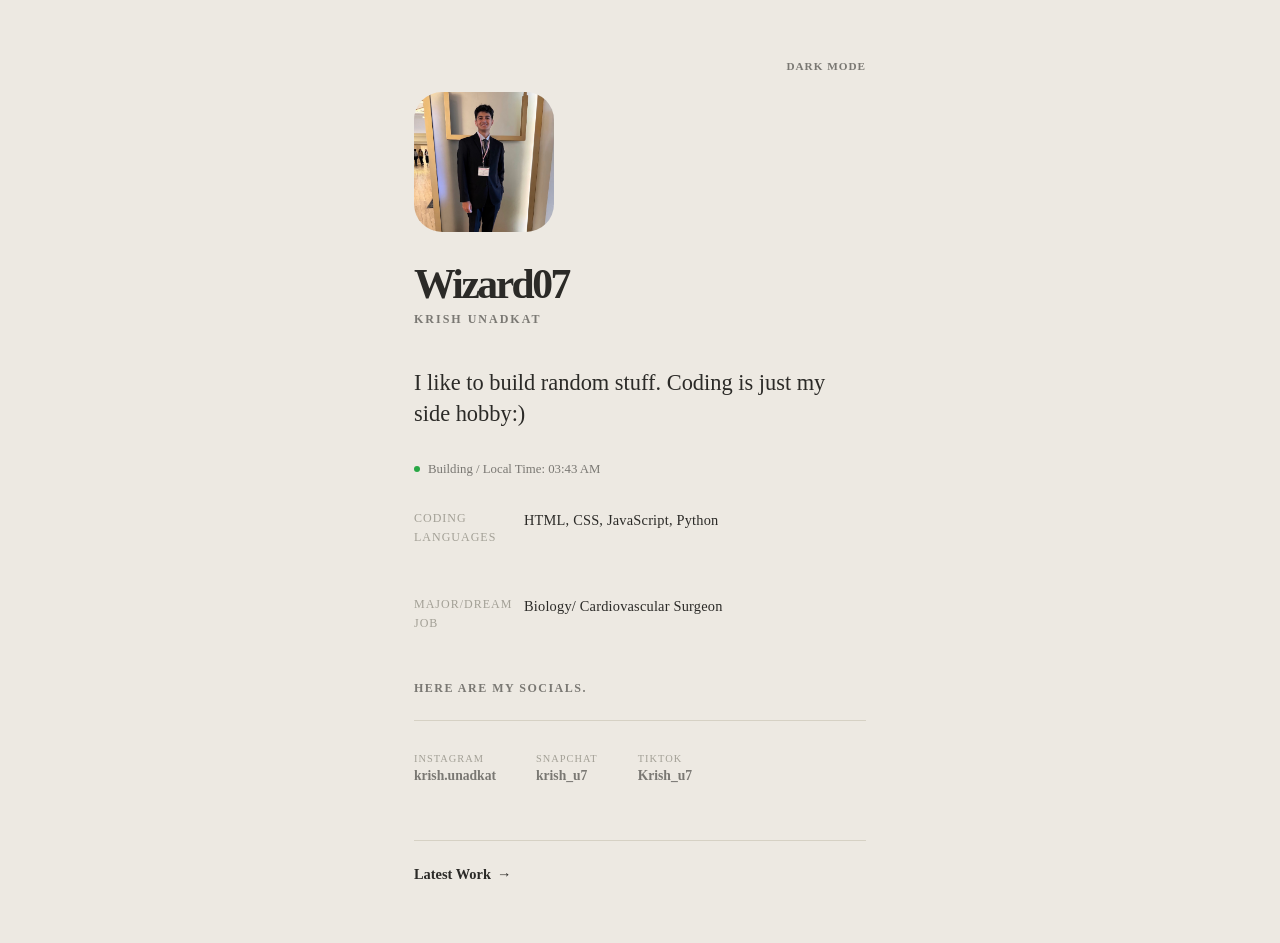
<file: index.html>
<!DOCTYPE html>

  <head>
  <meta charset="UTF-8">
  <meta name="viewport" content="width=device-width, initial-scale=1.0">
  <title>Krish's Socials</title>
  <link rel="stylesheet" href="index.css">
</head>

<body>

  <button class="theme-toggle-btn" id="themeToggle">Dark Mode</button>

<header class="reveal-item">

  <img src="IMG_3256.jpg">
  <h1>Wizard07</h1>
  <h2>Krish Unadkat</h2>
  <h3>I like to build random stuff. Coding is just my side hobby:)</h3>

  <div class="status-row">
    <div class="status-dot"></div>
    <span id="liveStatus">Building / local Time: Loading...</span>
  </div>

</header>

<div class="languages-container reveal-item">
  <div class="language-row">
    <span class="language-label">Coding Languages</span>
    <span class="language-list">HTML, CSS, JavaScript, Python</span>
  </div>
</div>

<div class="future-major-container reveal-item">
  <div class="future-major-row">
    <span class="future-major-label">Major/Dream Job</span>
    <span class="future-major-list">Biology/ Cardiovascular Surgeon</span>
  </div>
</div>

<h4 class="reveal-item">Here are my socials.</h4>

<div class="socials-container">
  
  <div class="social-item1 reveal-item" style="transition-delay: 0s;">
    <p class="platform-name">Instagram</p>
    <a href="https://www.instagram.com/krish.unadkat?igsi=NTc4MTIwNjQ2YQ%3D%3D&utm_source=qr" target="_blank">krish.unadkat</a>
  </div>

  <div class="social-item2 reveal-item" style="transition-delay: 0.1s;">
    <p class="platform-name">Snapchat</p>
    <a href="https://snapchat.com/t/zs30ijdB" target="_blank">krish_u7</a>
  </div>

  <div class="social-item3 reveal-item" style="transition-delay: 0.2s;">
    <p class="platform-name">Tiktok</p>
    <a href="https://www.tiktok.com/@krish_u7?_r=1&_t=ZP-99SlKTSKXVP" target="_blank">Krish_u7</a>
  </div>
</div>

<div class="work-link-container reveal-item" style="transition-delay: 0.3s;">
  <a href="index2.html" class="work-link">
    Latest Work <span class="arrow">→</span>
  </a>
</div>

<script src="index.js"></script>

</body>

</html>
</file>
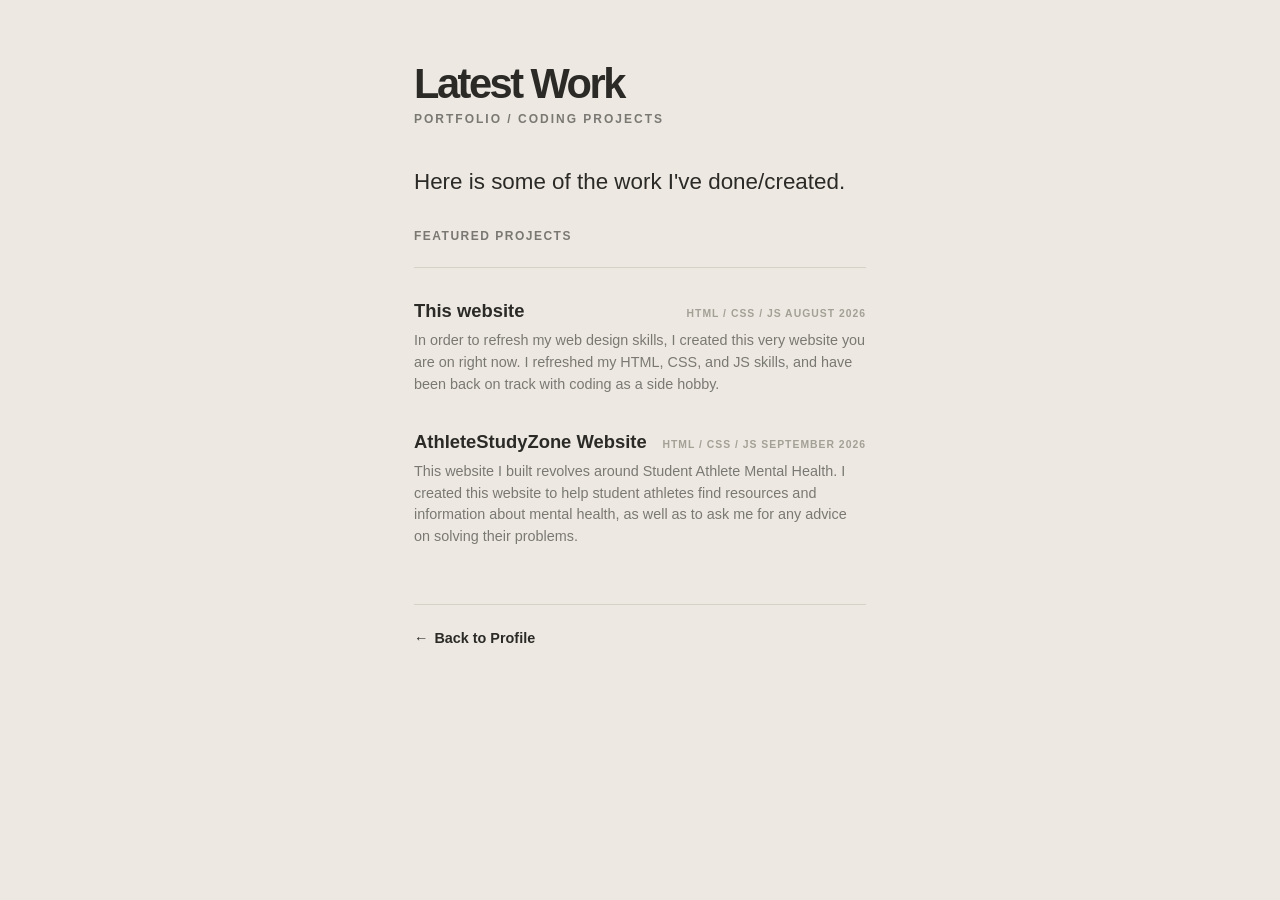
<file: index2.html>
<!DOCTYPE html>
<html lang="en">
<head>
    <meta charset="UTF-8">
    <meta name="viewport" content="width=device-width, initial-scale=1.0">
    <title>Krish's Latest Work</title>
    <link rel="stylesheet" href="index2.css">
</head>
<body>
    <header>
        <h1>Latest Work</h1>
        <h2>Portfolio / Coding Projects</h2>
        <h3>Here is some of the work I've done/created.</h3>
    </header>

    <h4>Featured Projects</h4>

    <div class="projects-container">
        <!-- First project -->
        <div class="project-item reveal-item">
            <div class="project-meta">
                <a href="index.html" class="project-title" target="_blank">This website</a>
                <span class="project-tech">HTML / CSS / JS  August 2026</span>
            </div>
            <p class="project-description">
                In order to refresh my web design skills, I created this very website you are on right now. I refreshed my HTML, CSS, and JS skills, and have been back on track with coding as a side hobby.
            </p>
        </div>

        <!-- Second project -->
        <div class="project-item reveal-item">
            <div class="project-meta">
                <a href="https://wizard07dev.github.io/Second-Project-AthleteStudyZone-Website/" class="project-title" target="_blank">AthleteStudyZone Website</a>
                <span class="project-tech">HTML / CSS / JS  September 2026</span>
            </div>
            <p class="project-description">
                This website I built revolves around Student Athlete Mental Health. I created this website to help student athletes find resources and information about mental health, as well as to ask me for any advice on solving their problems.
            </p>
        </div>
    </div>

    <div class="back-link-container">
        <a href="index.html" class="back-link">
            <span class="arrow">←</span> Back to Profile
        </a>
    </div>

    <script src="index.js"></script>
</body>
</html>
</file>
<file: index.css>
/* CSS for front page of website */
* {
    margin: 0;
    padding: 0;
    box-sizing: border-box;
    font-family: Inter;
}

body {
    background-color: #EDE9E2;
    color: #2B2A27;           
    display: flex;
    flex-direction: column;
    align-items: flex-start;  
    max-width: 500px;
    margin: 0 auto;           
    padding: 60px 24px;
}


header {
    width: 100%;
}

header img {
    width: 140px;
    height: 140px;
    border-radius: 28px;     
    object-fit: cover;
    object-position: top;
    margin-bottom: 24px;
}

h1 {
    font-size: 2.6rem;
    font-weight: 700;
    letter-spacing: -2.5px;
    margin-bottom: 4px;
}

h2 {
    font-size: 0.75rem;
    font-weight: 600;
    letter-spacing: 2px;
    color: #7A7873;
    text-transform: uppercase;
    margin-bottom: 40px;
}

h3 {
    font-size: 1.4rem;
    font-weight: 400;
    line-height: 1.4;
    margin-bottom: 32px;
}


.languages-container {
    width: 100%;
    margin-bottom: 48px;     
}

.language-row {
    display: flex;
    font-size: 0.9rem;
    line-height: 1.6;
}

.language-label {
    width: 110px;            
    color: #A3A096;          
    font-size: 0.75rem;
    font-weight: 500;
    text-transform: uppercase;
    letter-spacing: 1px;
}

.language-list {
    font-weight: 500;
    color: #2B2A27;          
    letter-spacing: 0.2px;
}

.future-major-container {
  width: 100%;
  margin-bottom: 48px;
}

.future-major-row {
  display: flex;
  font-size: 0.9rem;
  line-height: 1.6;
}

.future-major-label {
  width: 110px;
  color: #A3A096;
  font-size: 0.75rem;
  font-weight: 500;
  text-transform: uppercase;
  letter-spacing: 1px;
}

.future-major-list {
  font-weight: 500;
  color: #2B2A27;
  letter-spacing: 0.2px;
}

h4 {
    width: 100%;
    font-size: 0.75rem;
    font-weight: 600;
    letter-spacing: 1.5px;
    color: #7A7873;
    text-transform: uppercase;
    border-bottom: 1px solid #D6D1C4; 
    padding-bottom: 24px;
    margin-bottom: 32px;
}

.socials-container {
    width: 100%;
    display: flex;
    gap: 40px;               
}

.social-item1, .social-item2, .social-item3 {
    display: flex;
    flex-direction: column;  
    gap: 4px;
}

.platform-name {
    font-size: 0.65rem;
    font-weight: 500;
    color: #A3A096;          
    text-transform: uppercase;
    letter-spacing: 1px;
}


.socials-container a {
    display: inline-block;    
    text-decoration: none;
    font-size: 0.85rem;
    font-weight: 600;
    color: #7A7873;          
    transform: translateY(0); 
    
    
    transition: color 0.25s ease, transform 0.25s ease; 
}


.socials-container a:hover {
    color: #2B2A27;               
    transform: translateY(-2px);     
}
.work-link-container {
  width: 100%;
  margin-top: 56px;
  border-top: 1px solid #D6D1c4;
  padding-top: 24px;
}

.work-link {
  text-decoration: none;
  font-size: 0.9rem;
  font-weight: 600;
  color: #2B2A27;
  display: inline-flex;
  align-items: center;
  gap: 6px;
  transition: color 0.25s ease;
}

.work-link .arrow{
  display: inline-block;
  transition: transform 0.25s ease;
}

.work-link:hover {
  color: #7A7873
}

.work-link:hover .arrow {
  transform: translateX(4px);
}

/*Java script implimentation for fade in effect on scroll*/

body {
    opacity: 0;
    transition: opacity 0.4s ease-in-out;
}

body.page-loaded {
    opacity: 1;
}

.reveal-item {
    opacity: 0;
    transform: translateY(20px);
    transition: opacity 0.6s cubic-bezier(0.215, 0.610, 0.355, 1), 
                transform 0.6s cubic-bezier(0.215, 0.610, 0.355, 1);
}

.reveal-item.is-visible {
    opacity: 1;
    transform: translateY(0);
}

/* Dark mode switch */
body.dark-mode {
    background-color: #1A1917;
    color: #E2DFD8;
}

body.dark-mode h2, 
body.dark-mode h4,
body.dark-mode .platform-name,
body.dark-mode .language-label,
body.dark-mode .future-major-label,
body.dark-mode .project-tech,
body.dark-mode .project-description,
body.dark-mode .language-list,
body.dark-mode .future-major-list {
    color: #9C9A93;
}

body.dark-mode h4,
body.dark-mode .work-link-container,
body.dark-mode .back-link-container {
    border-color: #383733;
}

body.dark-mode .socials-container a,
body.dark-mode .project-title {
    color: #9C9A93;
}

body.dark-mode .socials-container a:hover,
body.dark-mode .work-link,
body.dark-mode .back-link,
body.dark-mode .project-title:hover {
    color: #E2DFD8;
}

.theme-toggle-btn {
    align-self: flex-end;
    background: none;
    border: none;
    font-size: 0.7rem;
    font-weight: 600;
    text-transform: uppercase;
    letter-spacing: 1px;
    color: #7A7873;
    cursor: pointer;
    margin-bottom: 20px;
    transition: color 0.25s ease;
}
body.dark-mode .theme-toggle-btn {
    color: #9C9A93;
}
.theme-toggle-btn:hover {
    color: #2B2A27;
}
body.dark-mode .theme-toggle-btn:hover {
    color: #E2DFD8;
}

/* local time and blinking dot for activity status */
.status-row {
    display: flex;
    align-items: center;
    gap: 8px;
    font-size: 0.8rem;
    color: #7A7873;
    margin-bottom: 32px;
}
body.dark-mode .status-row {
    color: #9C9A93;
}

.status-dot {
    width: 6px;
    height: 6px;
    background-color: #28a745;
    border-radius: 50%;
    animation: blink 2s infinite ease-in-out;
}

@keyframes blink {
    0%, 100% { opacity: 0.4; }
    50% { opacity: 1; }
}
</file>
<file: index2.css>
/* CSS for second page of website */
* { 
    margin: 0; 
    padding: 0; 
    box-sizing: border-box; 
    font-family: 'Inter', sans-serif; 
} 

body { 
    background-color: #EDE9E2; 
    color: #2B2A27; 
    display: flex; 
    flex-direction: column; 
    align-items: flex-start; 
    max-width: 500px; 
    margin: 0 auto; 
    padding: 60px 24px; 
} 

header { 
    width: 100%; 
} 

header img { 
    width: 140px; 
    height: 140px; 
    border-radius: 28px; 
    object-fit: cover; 
    object-position: top; 
    margin-bottom: 24px; 
} 

h1 { 
    font-size: 2.6rem; 
    font-weight: 700; 
    letter-spacing: -2.5px; 
    margin-bottom: 4px; 
} 

h2 { 
    font-size: 0.75rem; 
    font-weight: 600; 
    letter-spacing: 2px; 
    color: #7A7873; 
    text-transform: uppercase; 
    margin-bottom: 40px; 
} 

h3 { 
    font-size: 1.4rem; 
    font-weight: 400; 
    line-height: 1.4; 
    margin-bottom: 32px; 
} 

h4 { 
    width: 100%; 
    font-size: 0.75rem; 
    font-weight: 600; 
    letter-spacing: 1.5px; 
    color: #7A7873; 
    text-transform: uppercase; 
    border-bottom: 1px solid #D6D1C4; 
    padding-bottom: 24px; 
    margin-bottom: 32px; 
} 

.projects-container {
    width: 100%;
    display: flex;
    flex-direction: column;
    gap: 36px;
}

.project-item {
    display: flex;
    flex-direction: column;
    width: 100%;
}

.project-meta {
    display: flex;
    justify-content: space-between;
    align-items: baseline;
    margin-bottom: 8px;
}

.project-title {
    font-size: 1.15rem;
    font-weight: 600;
    color: #2B2A27;
    text-decoration: none;
    transition: color 0.25s ease;
}

.project-title:hover {
    color: #7A7873;
}

.project-tech {
    font-size: 0.65rem;
    font-weight: 600;
    color: #A3A096;
    text-transform: uppercase;
    letter-spacing: 1px;
}

.project-description {
    font-size: 0.9rem;
    line-height: 1.5;
    color: #7A7873;
}

.back-link-container { 
    width: 100%; 
    margin-top: 56px; 
    border-top: 1px solid #D6D1C4; 
    padding-top: 24px; 
} 

.back-link { 
    text-decoration: none; 
    font-size: 0.9rem; 
    font-weight: 600; 
    color: #2B2A27; 
    display: inline-flex; 
    align-items: center; 
    gap: 6px; 
    transition: color 0.25s ease; 
} 

.back-link .arrow { 
    display: inline-block; 
    transition: transform 0.25s ease; 
} 

.back-link:hover { 
    color: #7A7873; 
} 

.back-link:hover .arrow { 
    transform: translateX(-4px); 
}

/* Javascript implimentation for fade in effect on scroll */

body {
    opacity: 0;
    transition: opacity 0.4s ease-in-out;
}

body.page-loaded {
    opacity: 1;
}

.reveal-item {
    opacity: 0;
    transform: translateY(20px);
    transition: opacity 0.6s cubic-bezier(0.215, 0.610, 0.355, 1), 
                transform 0.6s cubic-bezier(0.215, 0.610, 0.355, 1);
}

.reveal-item.is-visible {
    opacity: 1;
    transform: translateY(0);
}

/* Dark mode switch */
body.dark-mode {
    background-color: #1A1917;
    color: #E2DFD8;
}

body.dark-mode h2, 
body.dark-mode h4,
body.dark-mode .platform-name,
body.dark-mode .language-label,
body.dark-mode .future-major-label,
body.dark-mode .project-tech,
body.dark-mode .project-description {
    color: #9C9A93;
}

body.dark-mode h4,
body.dark-mode .work-link-container,
body.dark-mode .back-link-container {
    border-color: #383733;
}

body.dark-mode .socials-container a,
body.dark-mode .project-title {
    color: #9C9A93;
}

body.dark-mode .socials-container a:hover,
body.dark-mode .work-link,
body.dark-mode .back-link,
body.dark-mode .project-title:hover {
    color: #E2DFD8;
}

.theme-toggle-btn {
    align-self: flex-end;
    background: none;
    border: none;
    font-size: 0.7rem;
    font-weight: 600;
    text-transform: uppercase;
    letter-spacing: 1px;
    color: #7A7873;
    cursor: pointer;
    margin-bottom: 20px;
    transition: color 0.25s ease;
}
body.dark-mode .theme-toggle-btn {
    color: #9C9A93;
}
.theme-toggle-btn:hover {
    color: #2B2A27;
}
body.dark-mode .theme-toggle-btn:hover {
    color: #E2DFD8;
}

/* local time and blinking dot for activity status */
.status-row {
    display: flex;
    align-items: center;
    gap: 8px;
    font-size: 0.8rem;
    color: #7A7873;
    margin-bottom: 32px;
}
body.dark-mode .status-row {
    color: #9C9A93;
}

.status-dot {
    width: 6px;
    height: 6px;
    background-color: #28a745;
    border-radius: 50%;
    animation: blink 2s infinite ease-in-out;
}

@keyframes blink {
    0%, 100% { opacity: 0.4; }
    50% { opacity: 1; }
}
</file>
